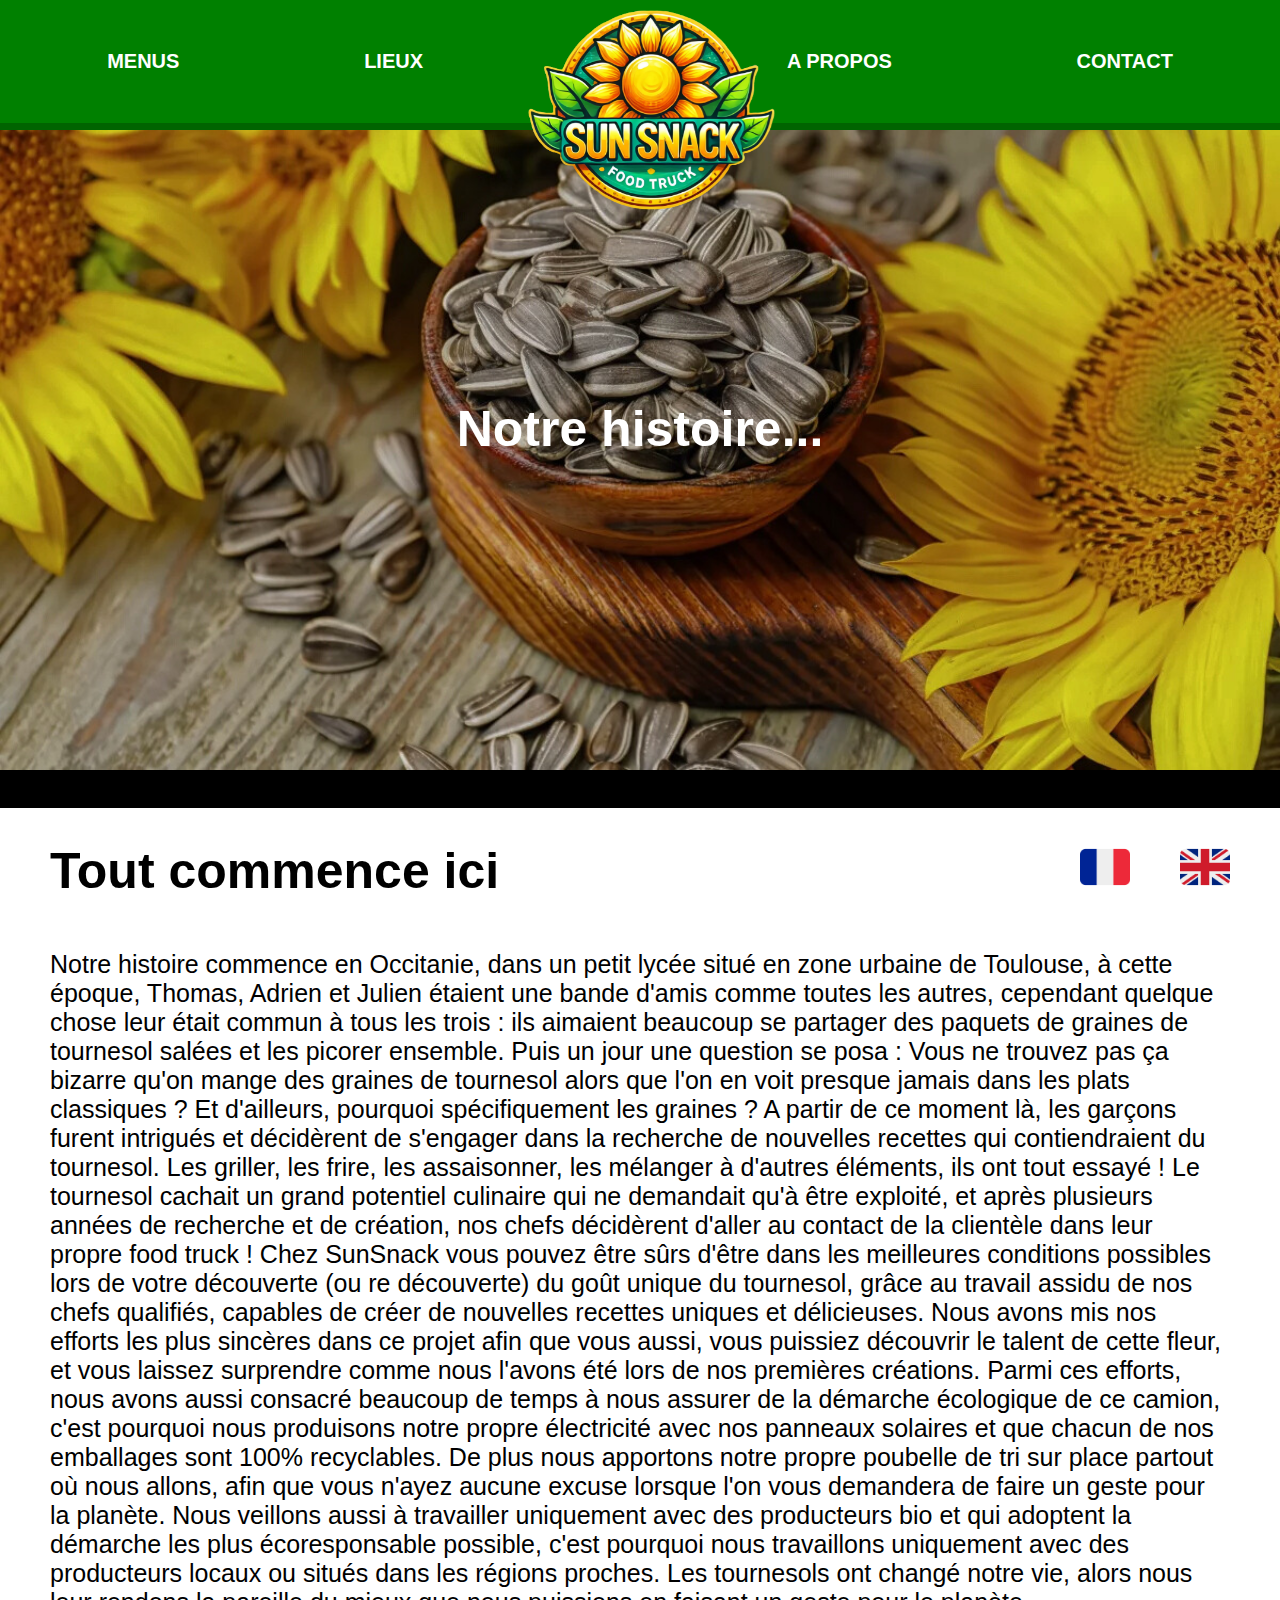
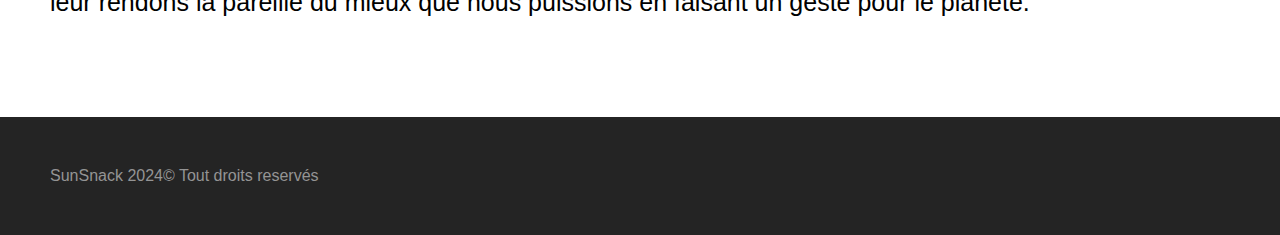
<file: about.html>
<!DOCTYPE html>
<html lang="fr">
<head>
    <meta charset="UTF-8">
    <meta name="viewport" content="width=device-width, initial-scale=1.0">
    <title>Sun Snack</title>
    <link rel="stylesheet" href="about.css">
</head>
<body>

  <header id="header">
    <a class="top" href="menus.html">MENUS</a>
    <a class="top" href="lieux.html">LIEUX</a>
    <a href="index.html"><img id="logo" src="sun_snack.png" alt="logo sun snack"></a>
    <a id="mid" href="index.html"></a>  
    <a class="top" href="about.html">A PROPOS</a>
    <a class="top" href="contact.html">CONTACT</a>
    </header>

            <h1 id="banniere">Notre histoire...</h1>

            <button id="ENG" onclick = "traduireENG()"></button>
            <div id="blank"></div>
            <button id="FR" onclick = "traduireFR()"></button>

            <h2 id="titre">Tout commence ici</h2>
            <p id="txt">Notre histoire commence en Occitanie, dans un petit lycée situé en zone urbaine de Toulouse, à cette époque, Thomas, Adrien et Julien étaient une bande d'amis comme toutes les autres, cependant quelque chose leur était commun à tous les trois : ils aimaient beaucoup se partager des paquets de graines de tournesol salées et les picorer ensemble. Puis un jour une question se posa : Vous ne trouvez pas ça bizarre qu'on mange des graines de tournesol alors que l'on en voit presque jamais dans les plats classiques ? Et d'ailleurs, pourquoi spécifiquement les graines ? A partir de ce moment là, les garçons furent intrigués et décidèrent de s'engager dans la recherche de nouvelles recettes qui contiendraient du tournesol. Les griller, les frire, les assaisonner, les mélanger à d'autres éléments, ils ont tout essayé ! Le tournesol cachait un grand potentiel culinaire qui ne demandait qu'à être exploité, et après plusieurs années de recherche et de création, nos chefs décidèrent d'aller au contact de la clientèle dans leur propre food truck ! Chez SunSnack vous pouvez être sûrs d'être dans les meilleures conditions possibles lors de votre découverte (ou re découverte) du goût unique du tournesol, grâce au travail assidu de nos chefs qualifiés, capables de créer de nouvelles recettes uniques et délicieuses. Nous avons mis nos efforts les plus sincères dans ce projet afin que vous aussi, vous puissiez découvrir le talent de cette fleur, et vous laissez surprendre comme nous l'avons été lors de nos premières créations. Parmi ces efforts, nous avons aussi consacré beaucoup de temps à nous assurer de la démarche écologique de ce camion, c'est pourquoi nous produisons notre propre électricité avec nos panneaux solaires et que chacun de nos emballages sont 100% recyclables. De plus nous apportons notre propre poubelle de tri sur place partout où nous allons, afin que vous n'ayez aucune excuse lorsque l'on vous demandera de faire un geste pour la planète. Nous veillons aussi à travailler uniquement avec des producteurs bio et qui adoptent la démarche les plus écoresponsable possible, c'est pourquoi nous travaillons uniquement avec des producteurs locaux ou situés dans les régions proches. Les tournesols ont changé notre vie, alors nous leur rendons la pareille du mieux que nous puissions en faisant un geste pour le planète.</p>


        

        <script>
           function traduireENG() {
            document.getElementById("banniere").innerHTML = "About us"
            document.getElementById("titre").innerHTML = "It all started with 3 buddies and some seeds."
            document.getElementById("txt").innerHTML = "Thomas, Adrien and Julien were typical inseparable high school friends, during their time together, they always loved to chew on some salty sunflower seeds. But then one day, it clicked : « What if we went further than just seeds ? ». The sunflower is one of the most underrated culinary option that felt like it was just begging to be chosen, because with just a little bit of digging, we discovered a true potential behind this beautiful flower. And so it began, the research and creation of new recipes containing sunflowers. We tried everything you could imagine, frying them, grilling them, seasoning them, incorportaing them into dishes, and many more. After a few years of mastering the art of cooking with an unusual flower, Thomas, Adrien and Julien decided that it was about time to share their discoveries to the world in their very own food truck ! At SunSnack you are guaranteed to discover the unique taste of sunflowers in the best conditions possible thanks to our qualified chefs, that were able to come up with some ingenious (and delicious) recipes ! We sincerely put all of our efforts and researches into this adventure so that you could too, enjoy the taste of something new. In the midst of all of this, we also dedicated some of our research towards the preservation of our planet, which is why you will always uncover our unique flavours in recyclable packagings and wrappings only. We also make sure to bring a recycling bin everywhere we go, so that you have no other choice than respecting our ecosystem. We also keep a keen eye on the products that we are working with, making sure they are always fresh and originate from nearby regions of the South-West of France where we are located. Sunflowers changed our lives and we would do anything to preserve them and our world."
          }
          function traduireFR() {
            document.getElementById("banniere").innerHTML = "Notre histoire..."
            document.getElementById("titre").innerHTML = "Tout commence ici"
            document.getElementById("txt").innerHTML = "Notre histoire commence en Occitanie, dans un petit lycée situé en zone urbaine de Toulouse, à cette époque, Thomas, Adrien et Julien étaient une bande d'amis comme toutes les autres, cependant quelque chose leur était commun à tous les trois : ils aimaient beaucoup se partager des paquets de graines de tournesol salées et les picorer ensemble. Puis un jour une question se posa : Vous ne trouvez pas ça bizarre qu'on mange des graines de tournesol alors que l'on en voit presque jamais dans les plats classiques ? Et d'ailleurs, pourquoi spécifiquement les graines ? A partir de ce moment là, les garçons furent intrigués et décidèrent de s'engager dans la recherche de nouvelles recettes qui contiendraient du tournesol. Les griller, les frire, les assaisonner, les mélanger à d'autres éléments, ils ont tout essayé ! Le tournesol cachait un grand potentiel culinaire qui ne demandait qu'à être exploité, et après plusieurs années de recherche et de création, nos chefs décidèrent d'aller au contact de la clientèle dans leur propre food truck ! Chez SunSnack vous pouvez être sûrs d'être dans les meilleures conditions possibles lors de votre découverte (ou re découverte) du goût unique du tournesol, grâce au travail assidu de nos chefs qualifiés, capables de créer de nouvelles recettes uniques et délicieuses. Nous avons mis nos efforts les plus sincères dans ce projet afin que vous aussi, vous puissiez découvrir le talent de cette fleur, et vous laissez surprendre comme nous l'avons été lors de nos premières créations. Parmi ces efforts, nous avons aussi consacré beaucoup de temps à nous assurer de la démarche écologique de ce camion, c'est pourquoi nous produisons notre propre électricité avec nos panneaux solaires et que chacun de nos emballages sont 100% recyclables. De plus nous apportons notre propre poubelle de tri sur place partout où nous allons, afin que vous n'ayez aucune excuse lorsque l'on vous demandera de faire un geste pour la planète. Nous veillons aussi à travailler uniquement avec des producteurs bio et qui adoptent la démarche les plus écoresponsable possible, c'est pourquoi nous travaillons uniquement avec des producteurs locaux ou situés dans les régions proches. Les tournesols ont changé notre vie, alors nous leur rendons la pareille du mieux que nous puissions en faisant un geste pour le planète."
                    }
        </script>

<footer id="infos">SunSnack 2024©  Tout droits reservés</footer>

</body>
</file>
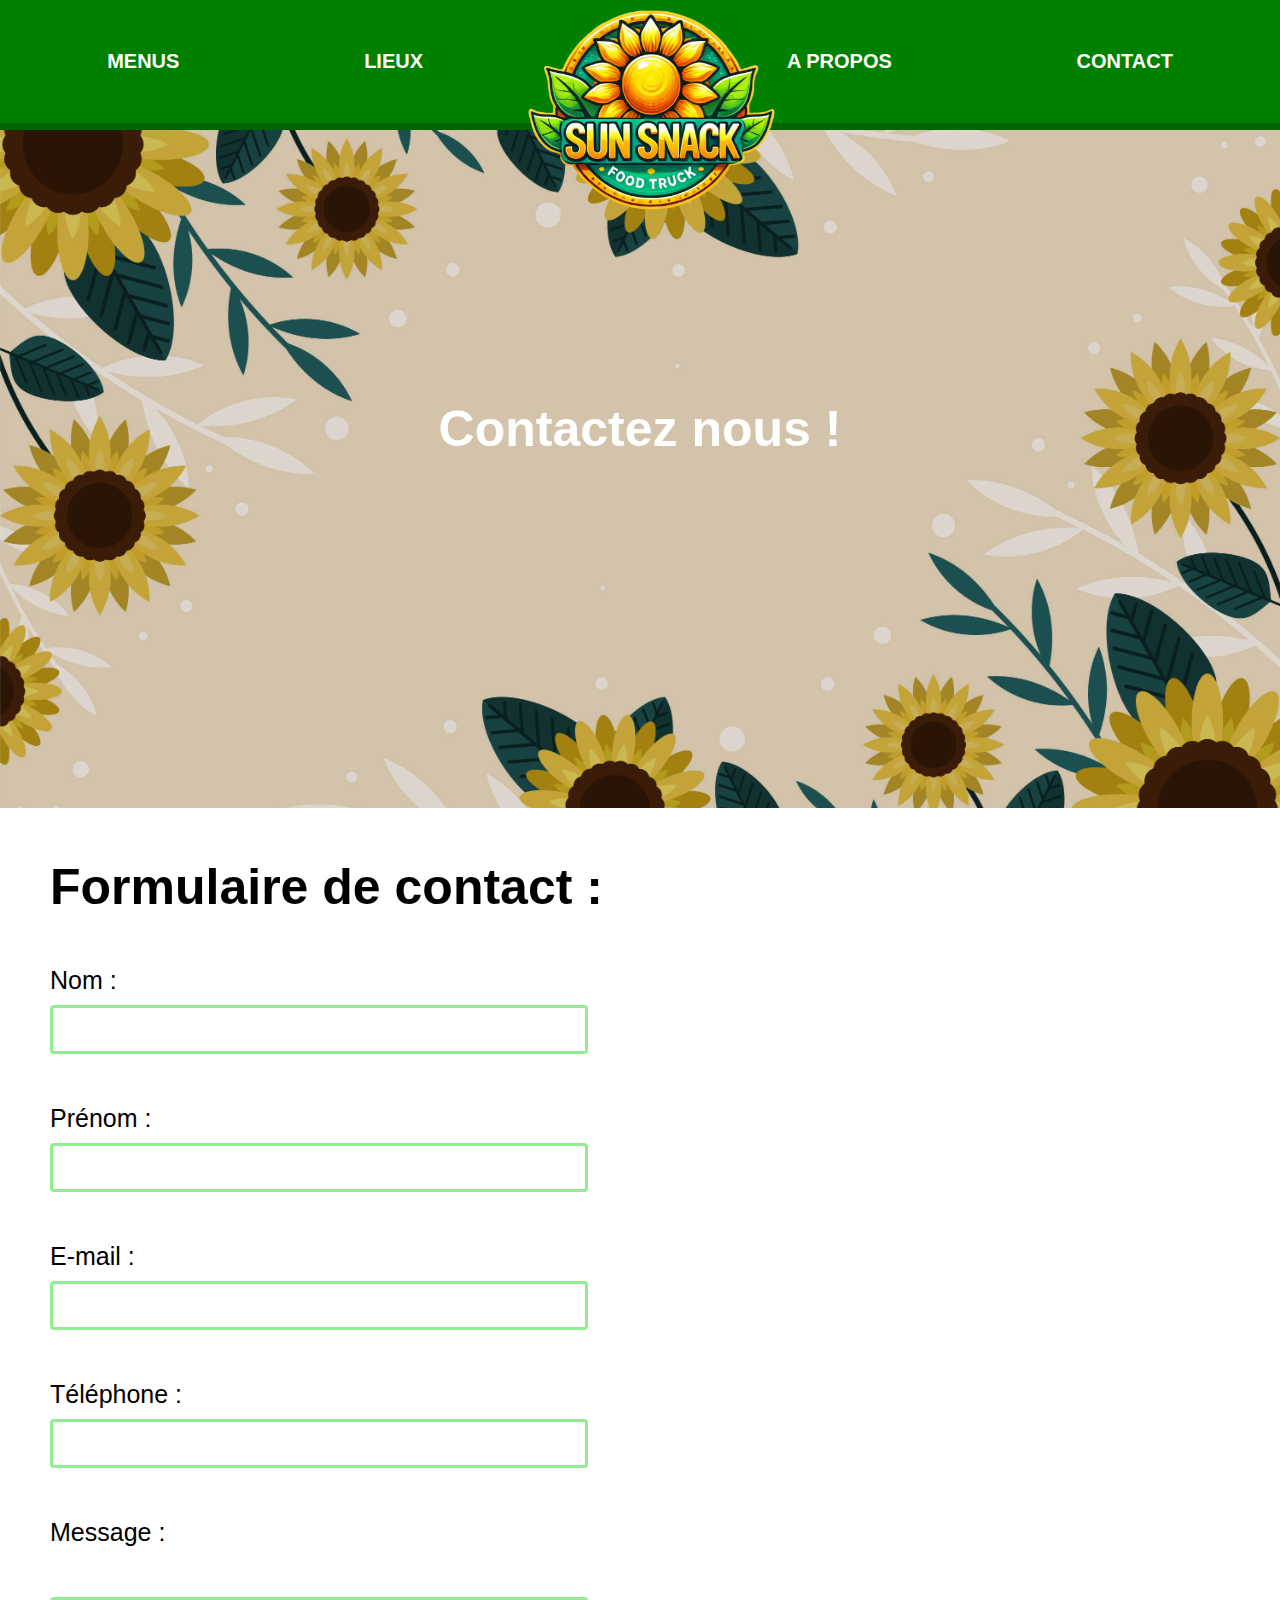
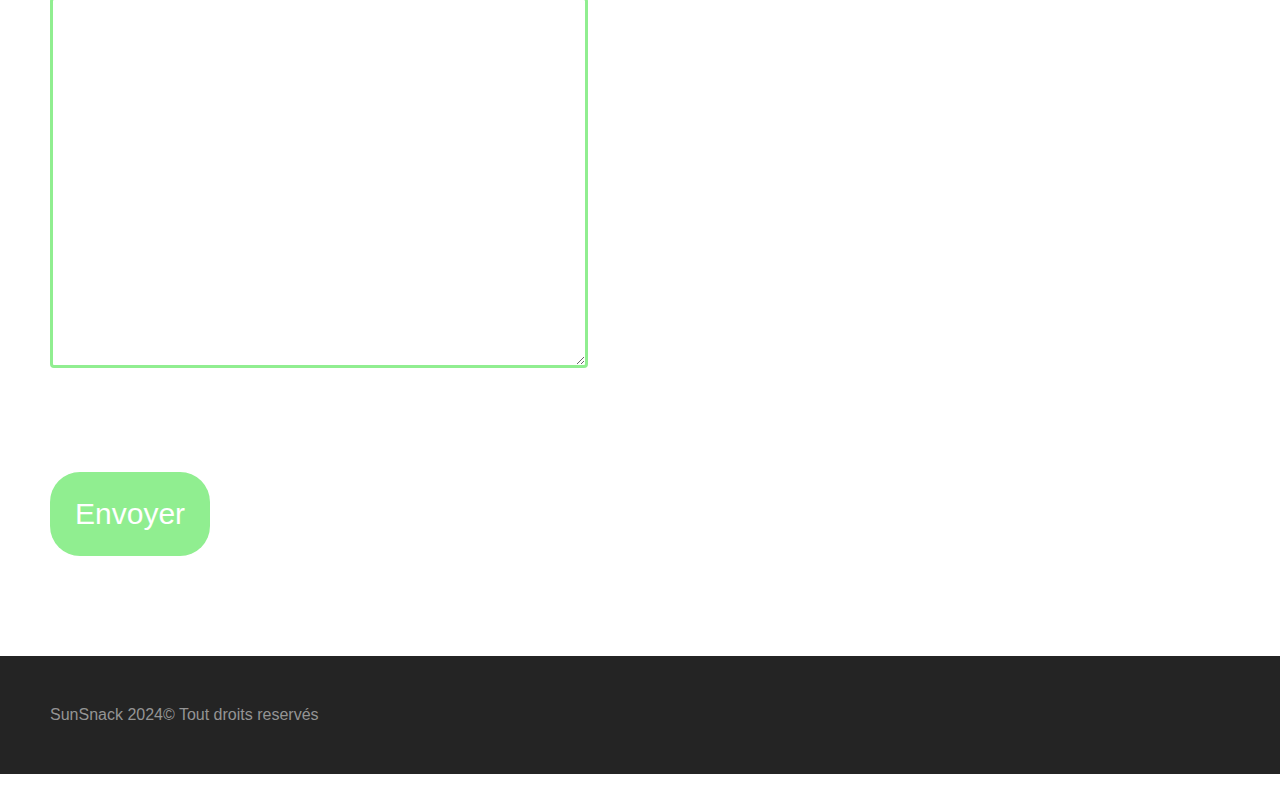
<file: contact.html>
<!DOCTYPE html>
<html lang="fr">
<head>
    <meta charset="UTF-8">
    <meta name="viewport" content="width=device-width, initial-scale=1.0">
    <title>Sun Snack</title>
    <link rel="stylesheet" href="contact.css">
</head>
<body>

    <header id="header">
        <a class="top" href="menus.html">MENUS</a>
        <a class="top" href="lieux.html">LIEUX</a>
        <a href="index.html"><img id="logo" src="sun_snack.png" alt="logo sun snack"></a>
        <a id="mid" href="index.html"></a>  
        <a class="top" href="about.html">A PROPOS</a>
        <a class="top" href="contact.html">CONTACT</a>
        </header>
 
        <div id="banniere">Contactez nous !</div>

        <div class="boite">
            <h1>Formulaire de contact :</h1>
            <form id="formulaire">

                <label for="nom">Nom :</label><br>
                <input type="text" id="nom" required><br>

                <label for="prenom">Prénom :</label><br>
                <input type="text" id="prenom" required><br>

                <label for="email">E-mail :</label><br>
                <input type="email" id="email" required><br>

                <label for="tel">Téléphone :</label><br>
                <input type="tel" id="tel"><br>

                <label for="message">Message :</label><br>
                <textarea id="message" rows="15" required></textarea><br>

                <button id="envoyer" type="submit">Envoyer</button>

                <script>
                    let form = document.getElementById("formulaire");
                        form.addEventListener("submit", verif)

                        function verif() {
                            let nom = document.getElementById("nom").value.trim();
                            let prenom = document.getElementById("prenom").value.trim();
                            let email = document.getElementById("email").value.trim();
                            let message = document.getElementById("message").value.trim();

                            if (nom || prenom || email || message == true) {
                                alert("Votre formulaire a bien été envoyé !");
                                return;
                            }    
                        }
                </script>

            </form>
        </div>

        <footer id="infos">SunSnack 2024©  Tout droits reservés</footer>

</body>
</file>
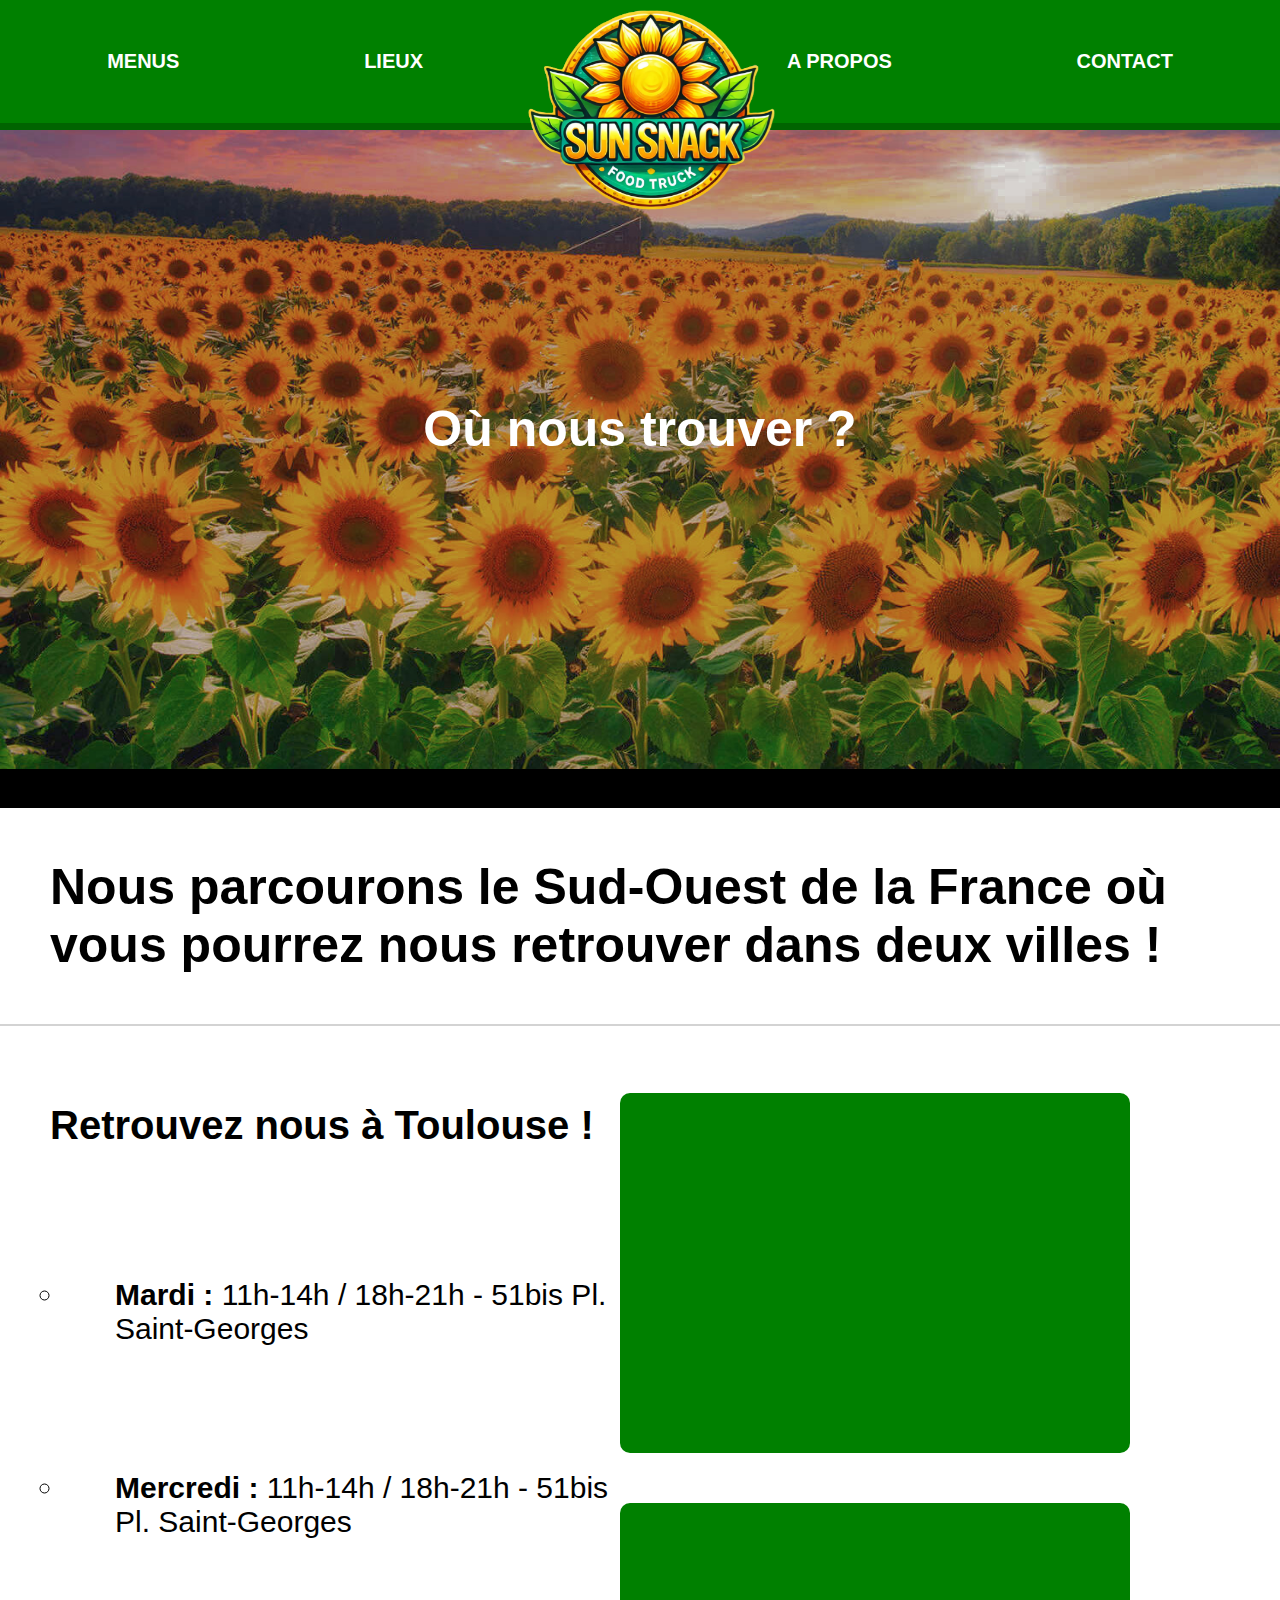
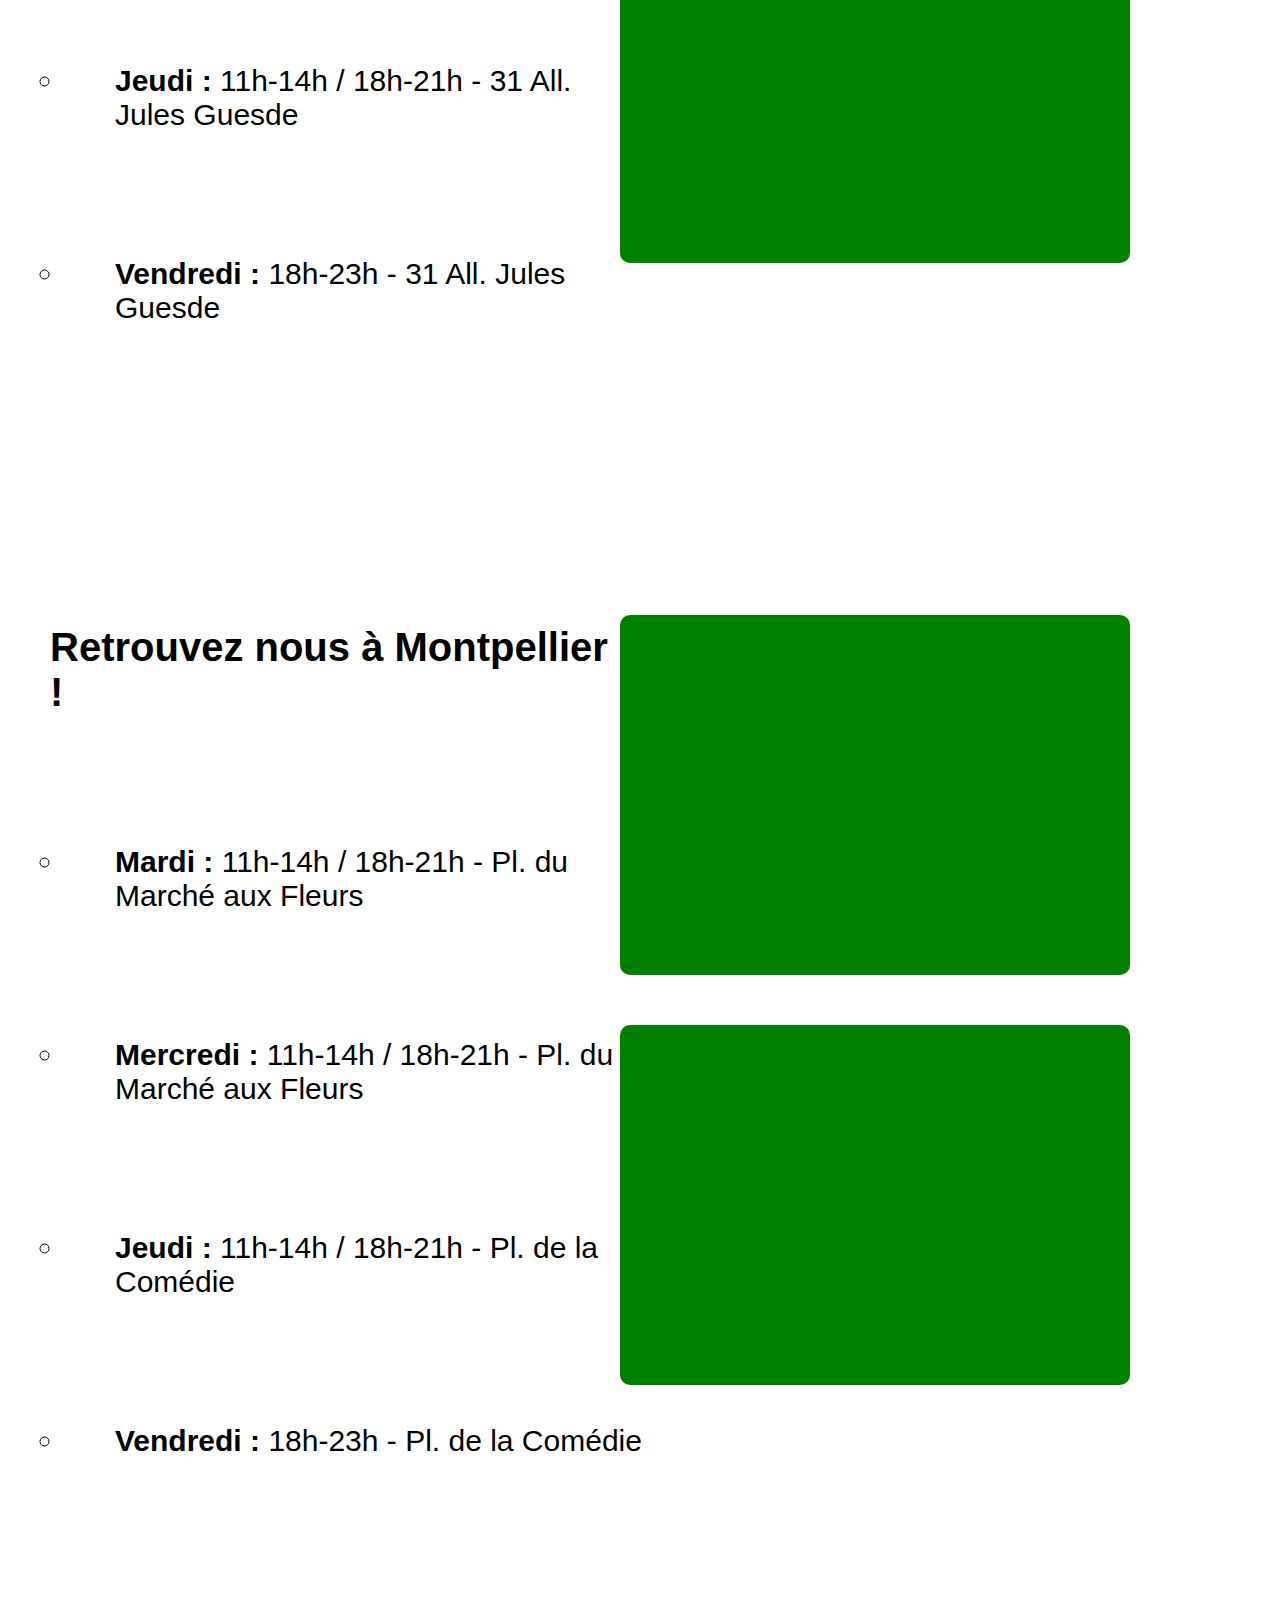
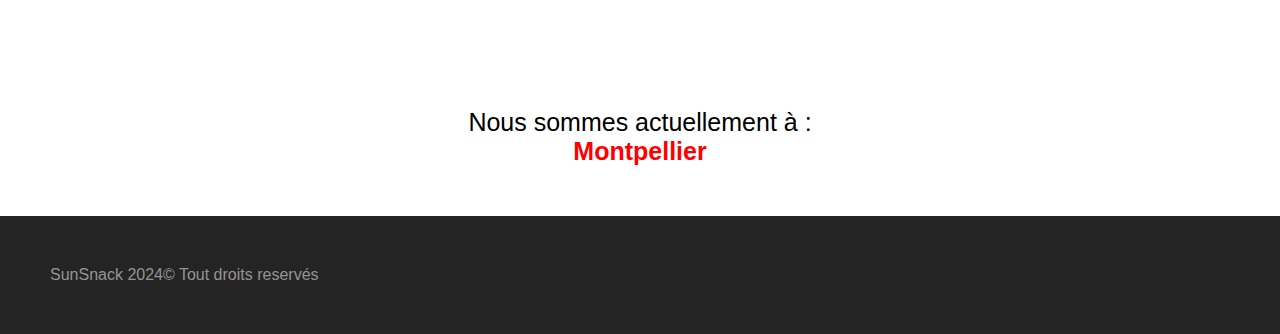
<file: lieux.html>
<!DOCTYPE html>
<html lang="fr">
<head>
    <meta charset="UTF-8">
    <meta name="viewport" content="width=device-width, initial-scale=1.0">
    <title>Sun Snack</title>
    <link rel="stylesheet" href="lieux.css">
</head>
<body>

    <header id="header">
        <a class="top" href="menus.html">MENUS</a>
        <a class="top" href="lieux.html">LIEUX</a>
        <a href="index.html"><img id="logo" src="sun_snack.png" alt="logo sun snack"></a>
        <a id="mid" href="index.html"></a>  
        <a class="top" href="about.html">A PROPOS</a>
        <a class="top" href="contact.html">CONTACT</a>
        </header>
 
        <div id="banniere">Où nous trouver ?</div>

        <div id="desc">Nous parcourons le Sud-Ouest de la France où vous pourrez nous retrouver dans deux villes !</div>


    <div id="toulouse">

        <iframe id="stgeorge" src="https://www.google.com/maps/embed?pb=!1m18!1m12!1m3!1d19182.106473456417!2d1.437218906541396!3d43.5999682391919!2m3!1f0!2f0!3f0!3m2!1i1024!2i768!4f13.1!3m3!1m2!1s0x12aebdea8fcf5d57%3A0x8e3c2da215bc1a51!2sLe%20jardin%20Saint%20Georges!5e0!3m2!1sfr!2sfr!4v1733652225223!5m2!1sfr!2sfr" width="600" height="450" style="border:0;" allowfullscreen="" loading="lazy" referrerpolicy="no-referrer-when-downgrade"></iframe>
        <iframe id="jardin" src="https://www.google.com/maps/embed?pb=!1m18!1m12!1m3!1d19182.106473456417!2d1.437218906541396!3d43.5999682391919!2m3!1f0!2f0!3f0!3m2!1i1024!2i768!4f13.1!3m3!1m2!1s0x12aebc8659db1747%3A0x137123f84e992f71!2sJardin%20des%20Plantes!5e0!3m2!1sfr!2sfr!4v1733652251002!5m2!1sfr!2sfr" width="600" height="450" style="border:0;" allowfullscreen="" loading="lazy" referrerpolicy="no-referrer-when-downgrade"></iframe>
        
        <h1>Retrouvez nous à Toulouse !</h1>

        <ul>
            <li><b>Mardi :</b> 11h-14h / 18h-21h - 51bis Pl. Saint-Georges</li>
            <li><b>Mercredi :</b>  11h-14h / 18h-21h - 51bis Pl. Saint-Georges</li>
            <li><b>Jeudi :</b> 11h-14h / 18h-21h - 31 All. Jules Guesde</li>
            <li><b>Vendredi :</b> 18h-23h - 31 All. Jules Guesde</li>
        </ul>

        
    </div>

    <div id="montpellier">

        <iframe id="fleurs" src="https://www.google.com/maps/embed?pb=!1m18!1m12!1m3!1d2888.7653422118688!2d3.8751958759999177!3d43.61142727110409!2m3!1f0!2f0!3f0!3m2!1i1024!2i768!4f13.1!3m3!1m2!1s0x12b6af083834cc13%3A0x81c588ba06b9e77e!2sPl.%20du%20March%C3%A9%20aux%20Fleurs%2C%2034000%20Montpellier!5e0!3m2!1sfr!2sfr!4v1733652922233!5m2!1sfr!2sfr" width="600" height="450" style="border:0;" allowfullscreen="" loading="lazy" referrerpolicy="no-referrer-when-downgrade"></iframe>
        <iframe id="comedie" src="https://www.google.com/maps/embed?pb=!1m18!1m12!1m3!1d2888.8985198367163!2d3.8797774338042874!3d43.60865451730704!2m3!1f0!2f0!3f0!3m2!1i1024!2i768!4f13.1!3m3!1m2!1s0x12b6afa719c6d7a7%3A0x279e7fab2371177!2sPlace%20de%20la%20Com%C3%A9die!5e0!3m2!1sfr!2sfr!4v1733652874281!5m2!1sfr!2sfr" width="600" height="450" style="border:0;" allowfullscreen="" loading="lazy" referrerpolicy="no-referrer-when-downgrade"></iframe>

        <h1>Retrouvez nous à Montpellier !</h1>

        <ul>
            <li><b>Mardi :</b> 11h-14h / 18h-21h - Pl. du Marché aux Fleurs</li>
            <li><b>Mercredi :</b> 11h-14h / 18h-21h - Pl. du Marché aux Fleurs</li>
            <li><b>Jeudi :</b> 11h-14h / 18h-21h - Pl. de la Comédie</li>
            <li><b>Vendredi :</b> 18h-23h - Pl. de la Comédie</li>
         </ul>

         
    </div>


    <div id="where">Nous sommes actuellement à : </div>
    <div id="emplacement">Montpellier</div>
    
    <footer id="infos">SunSnack 2024©  Tout droits reservés</footer>

</body>
</file>
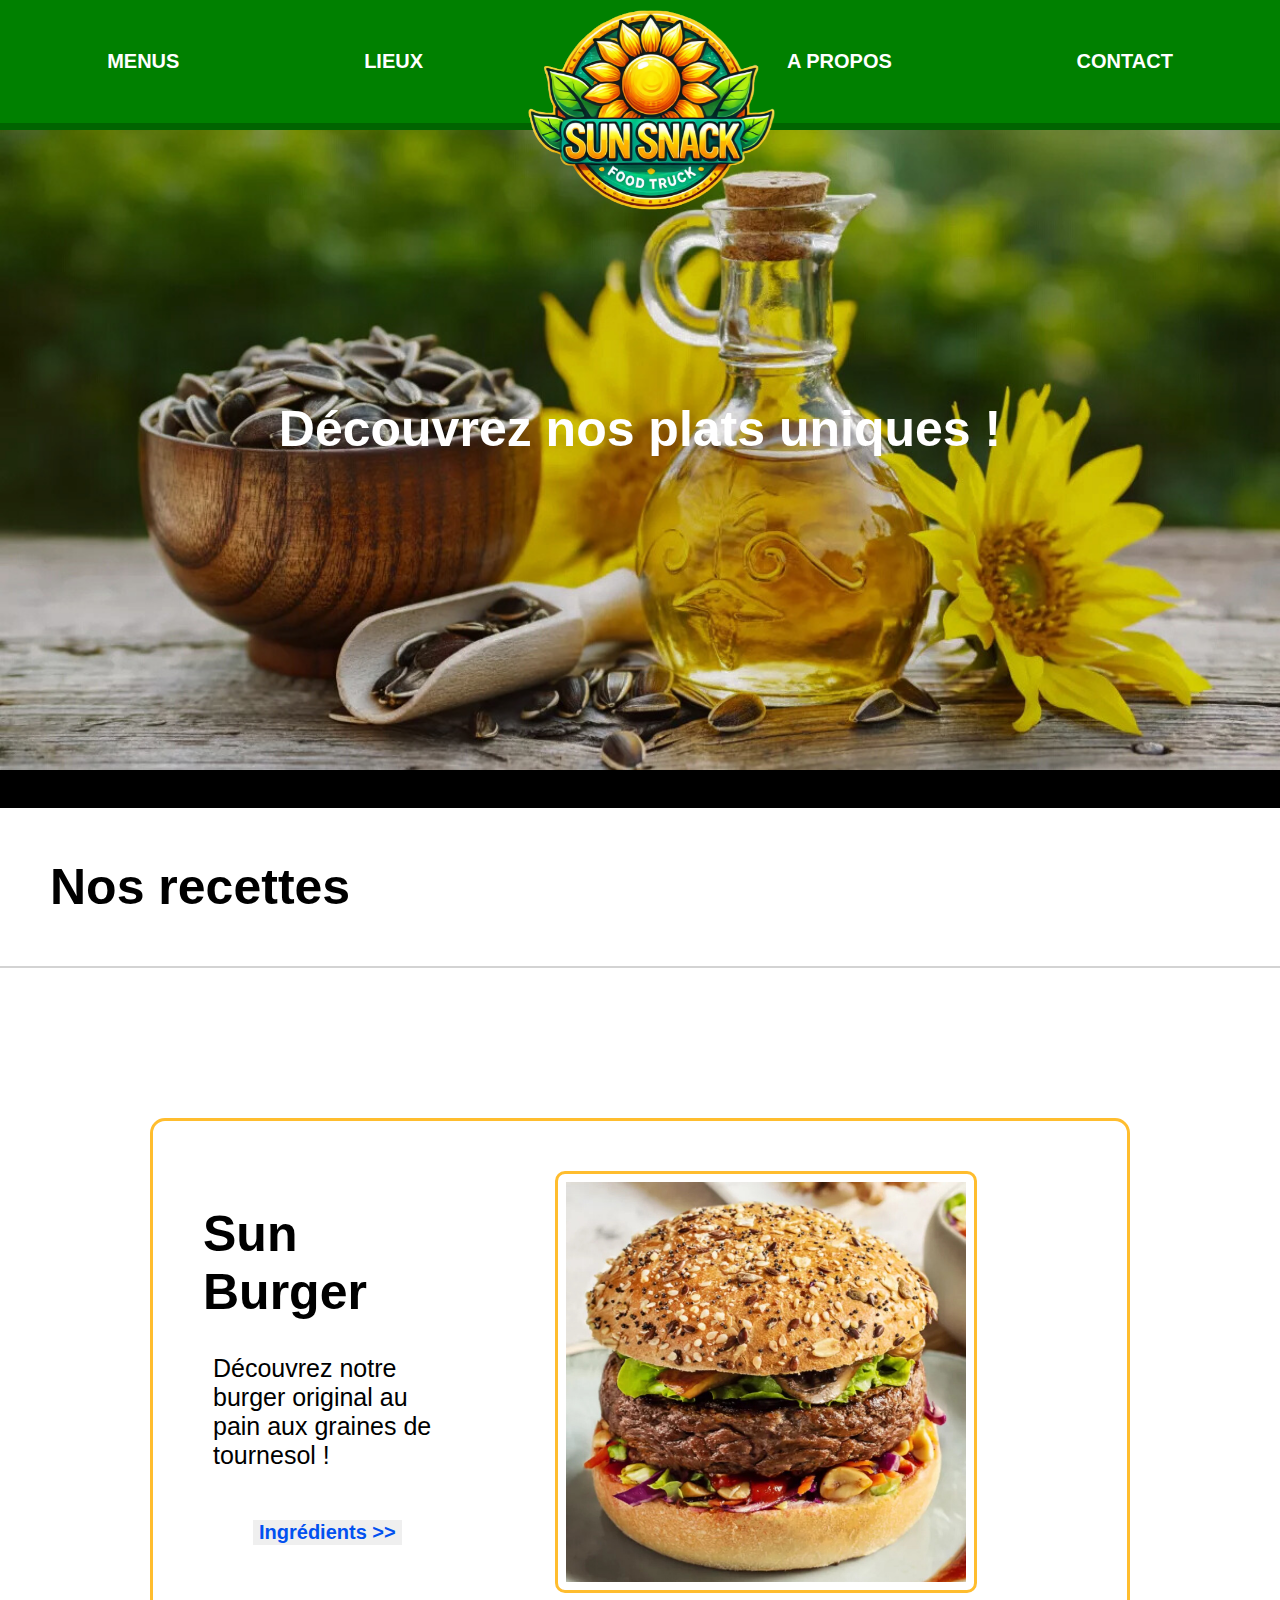
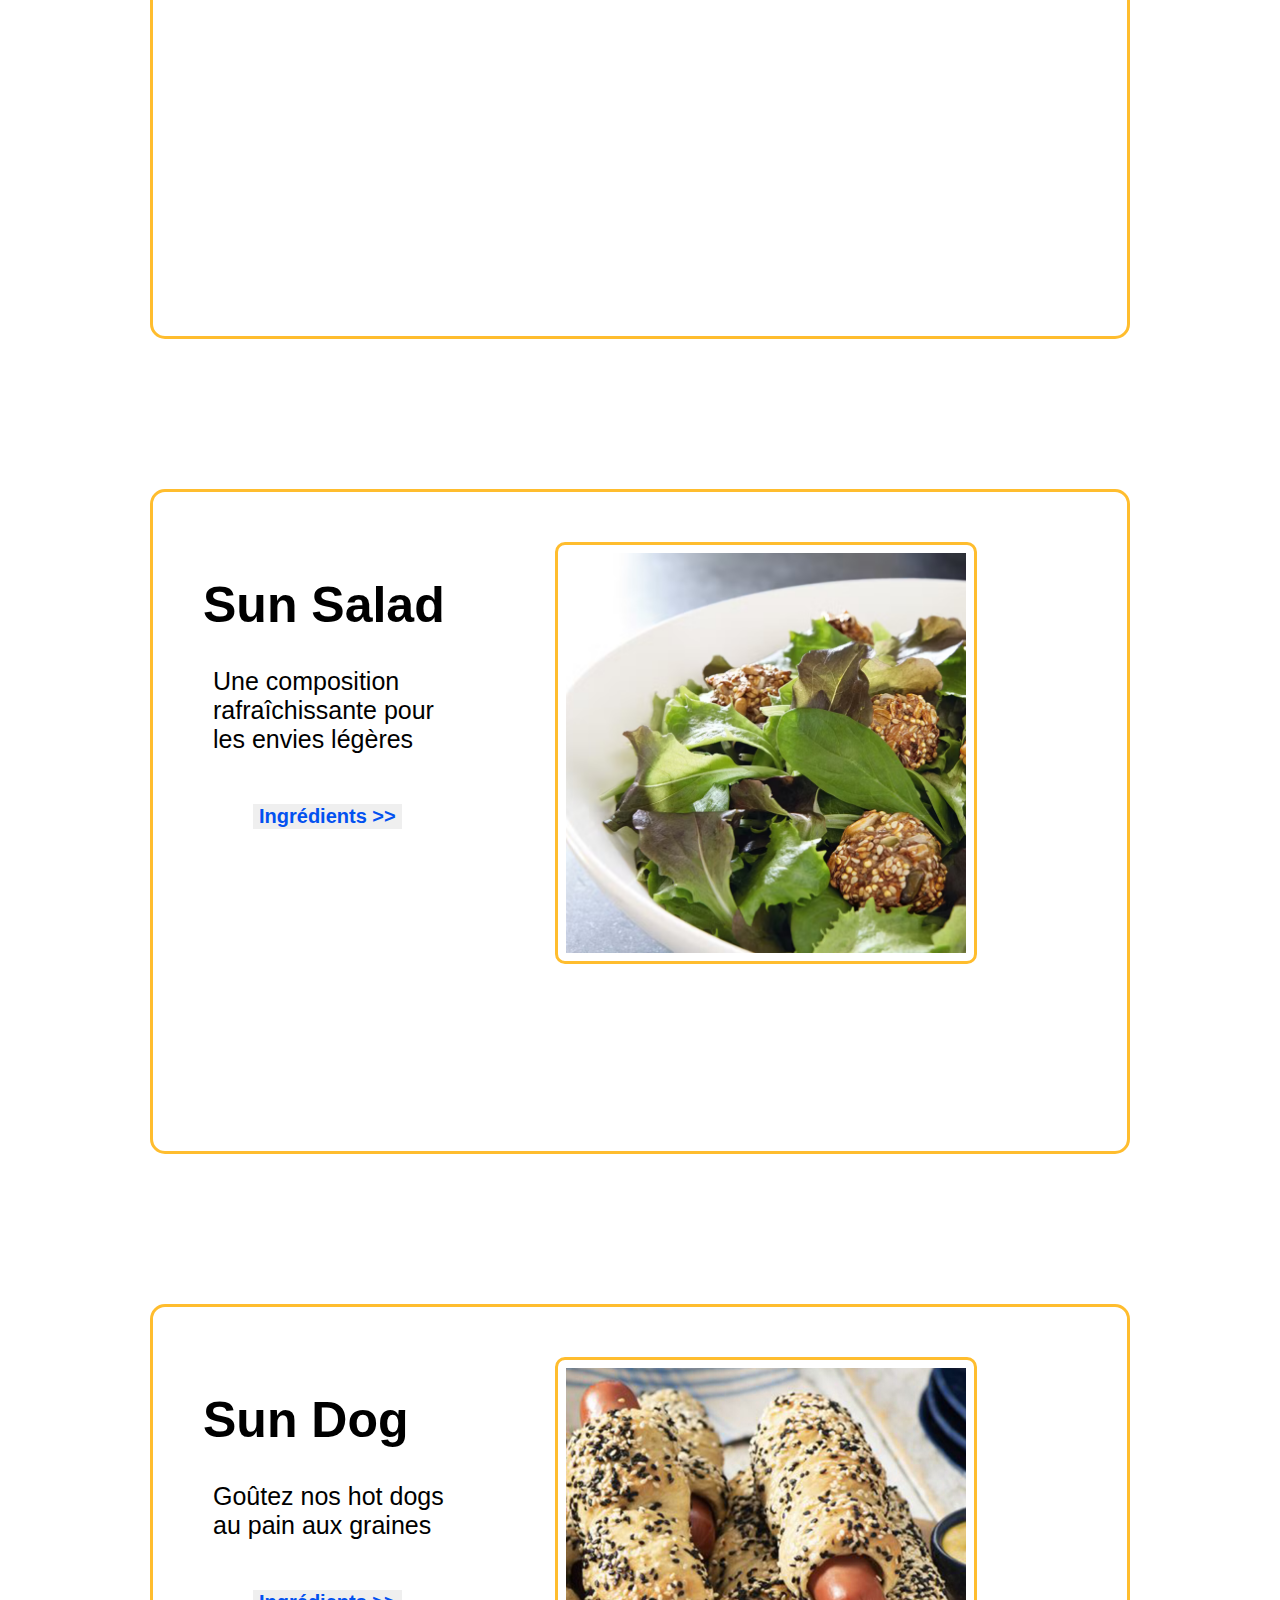
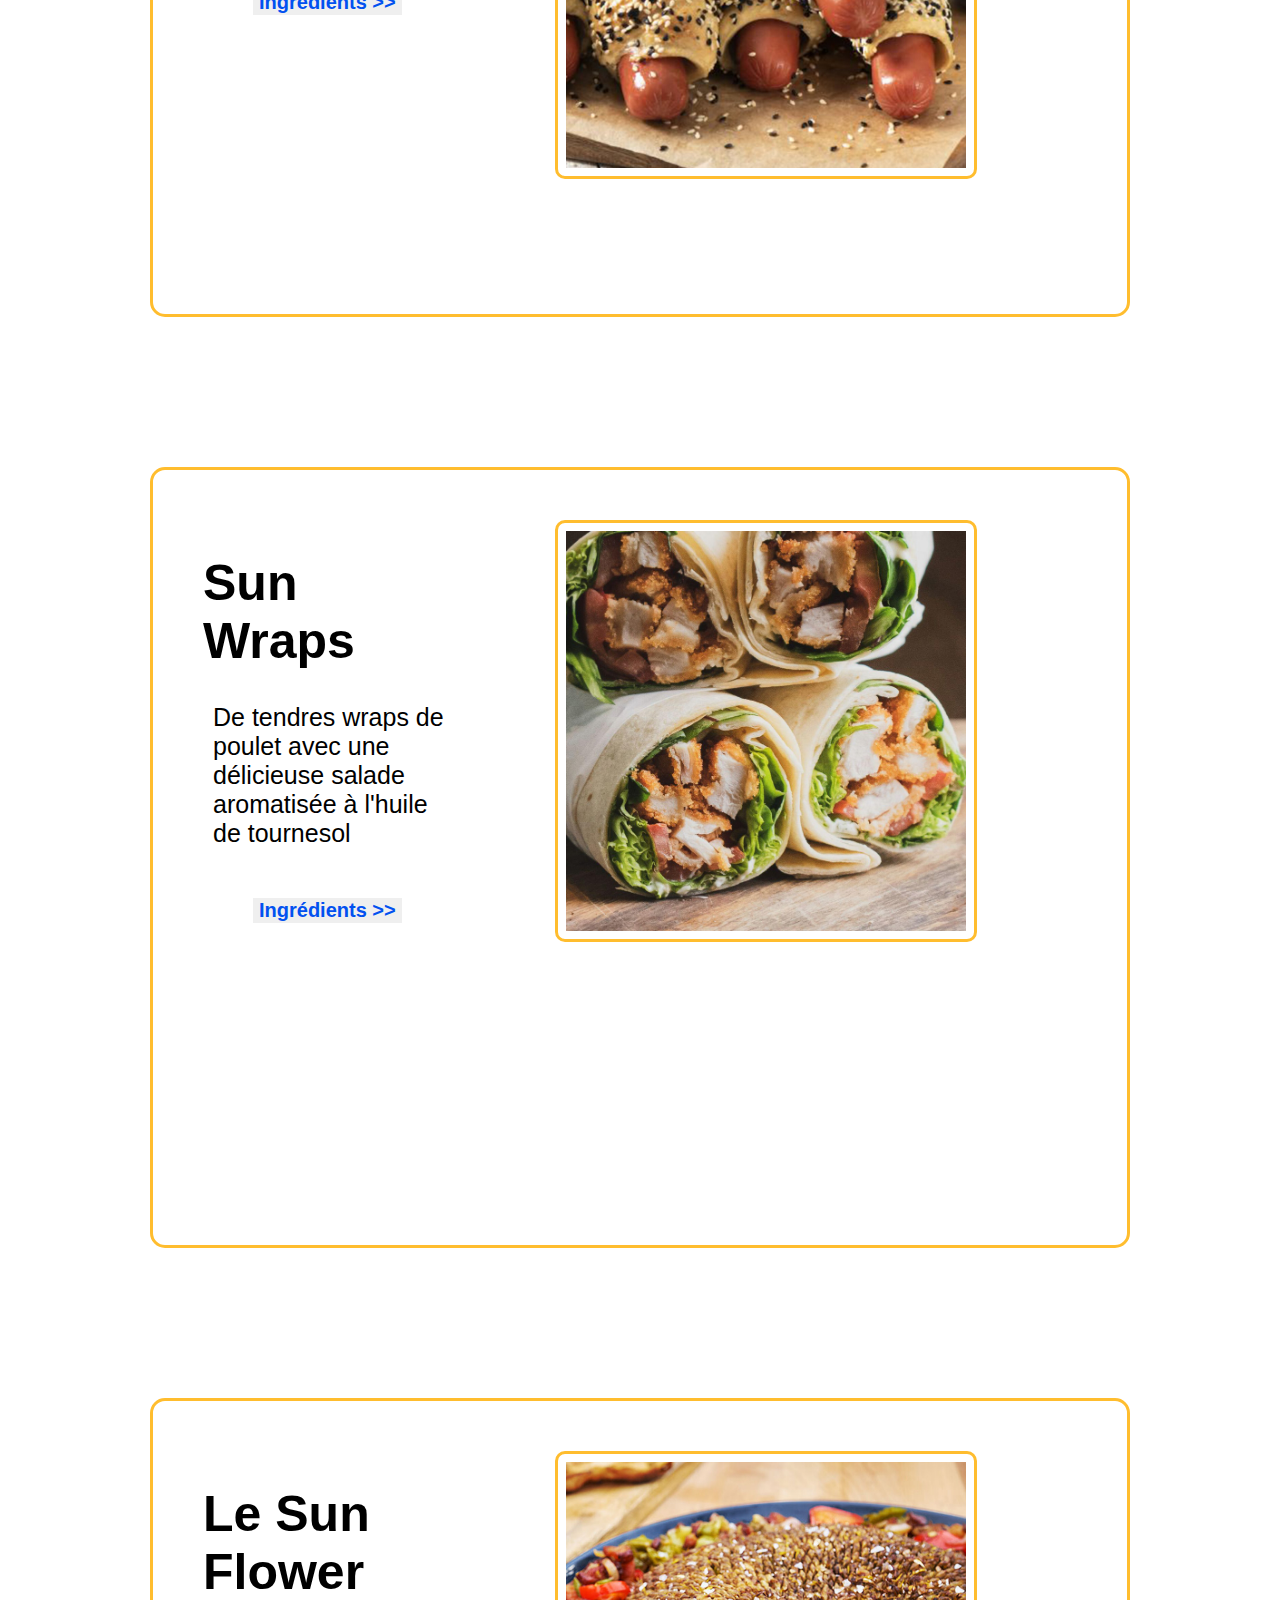
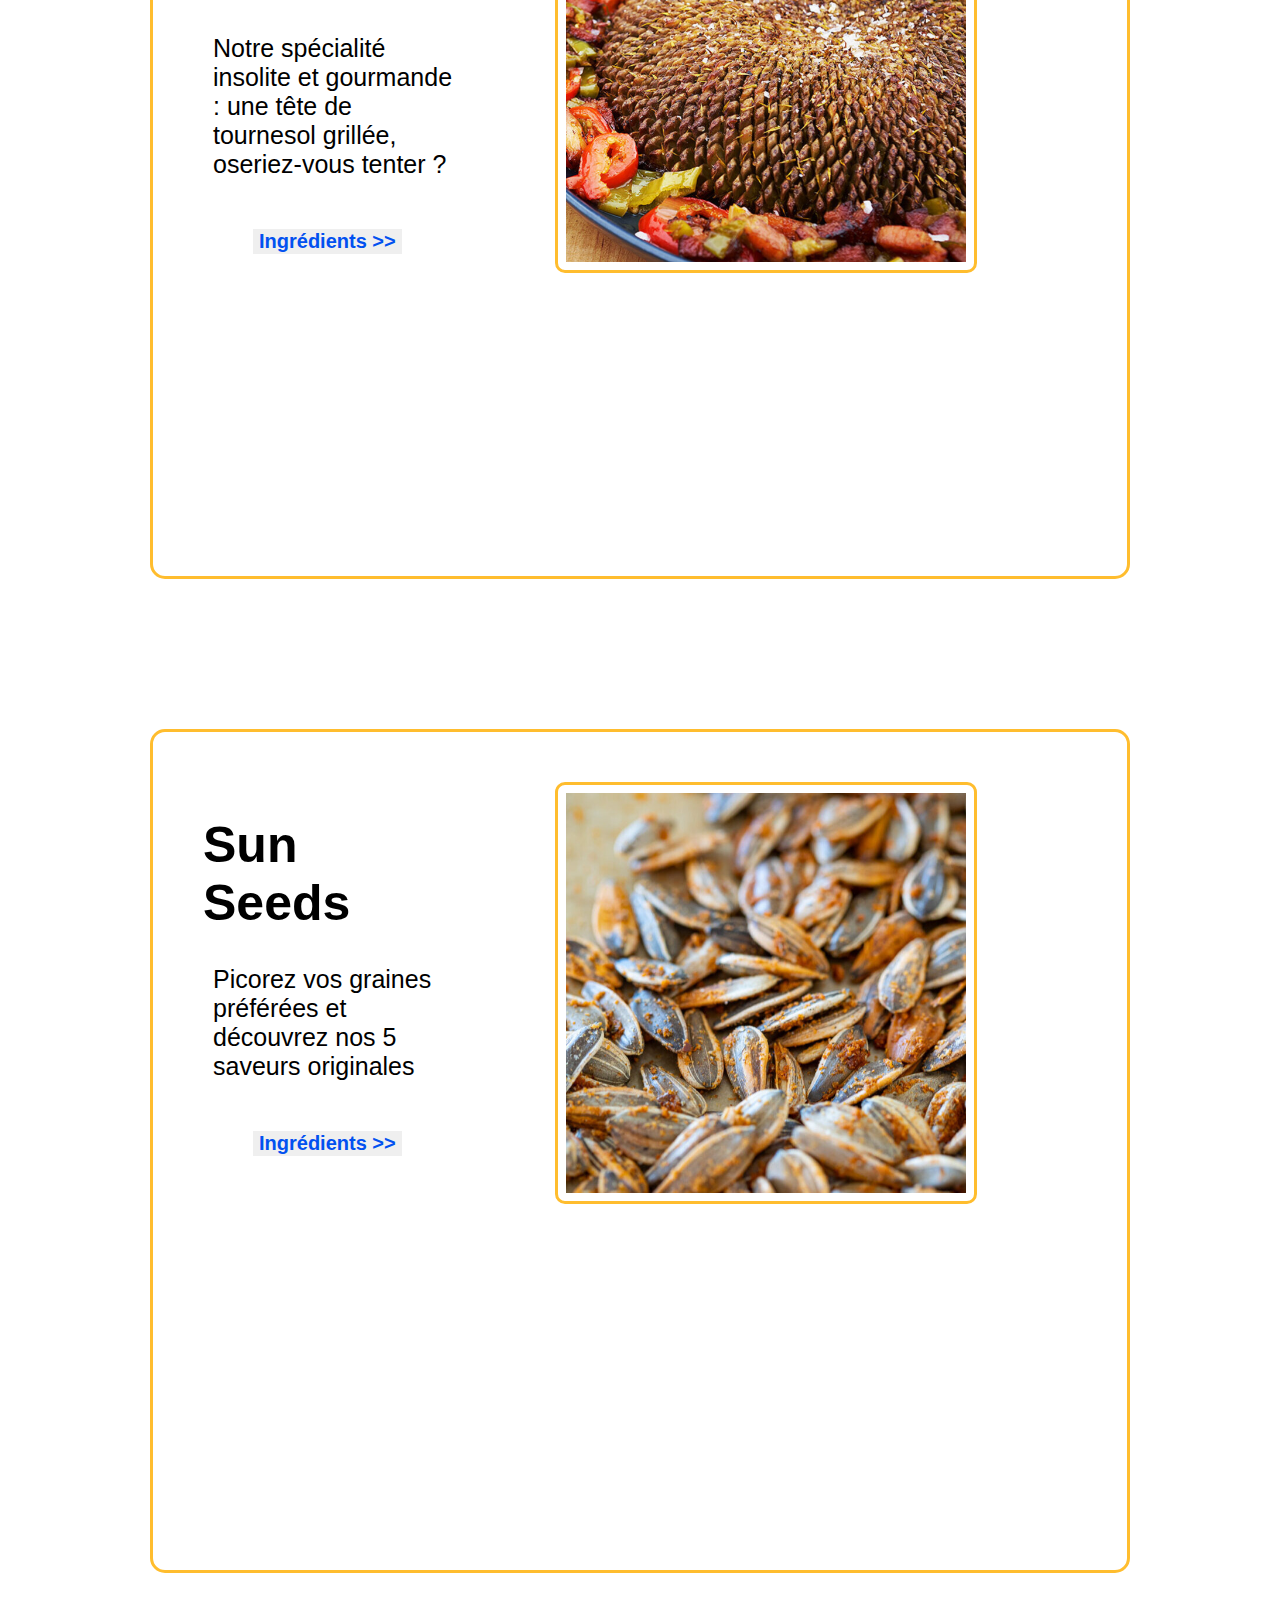
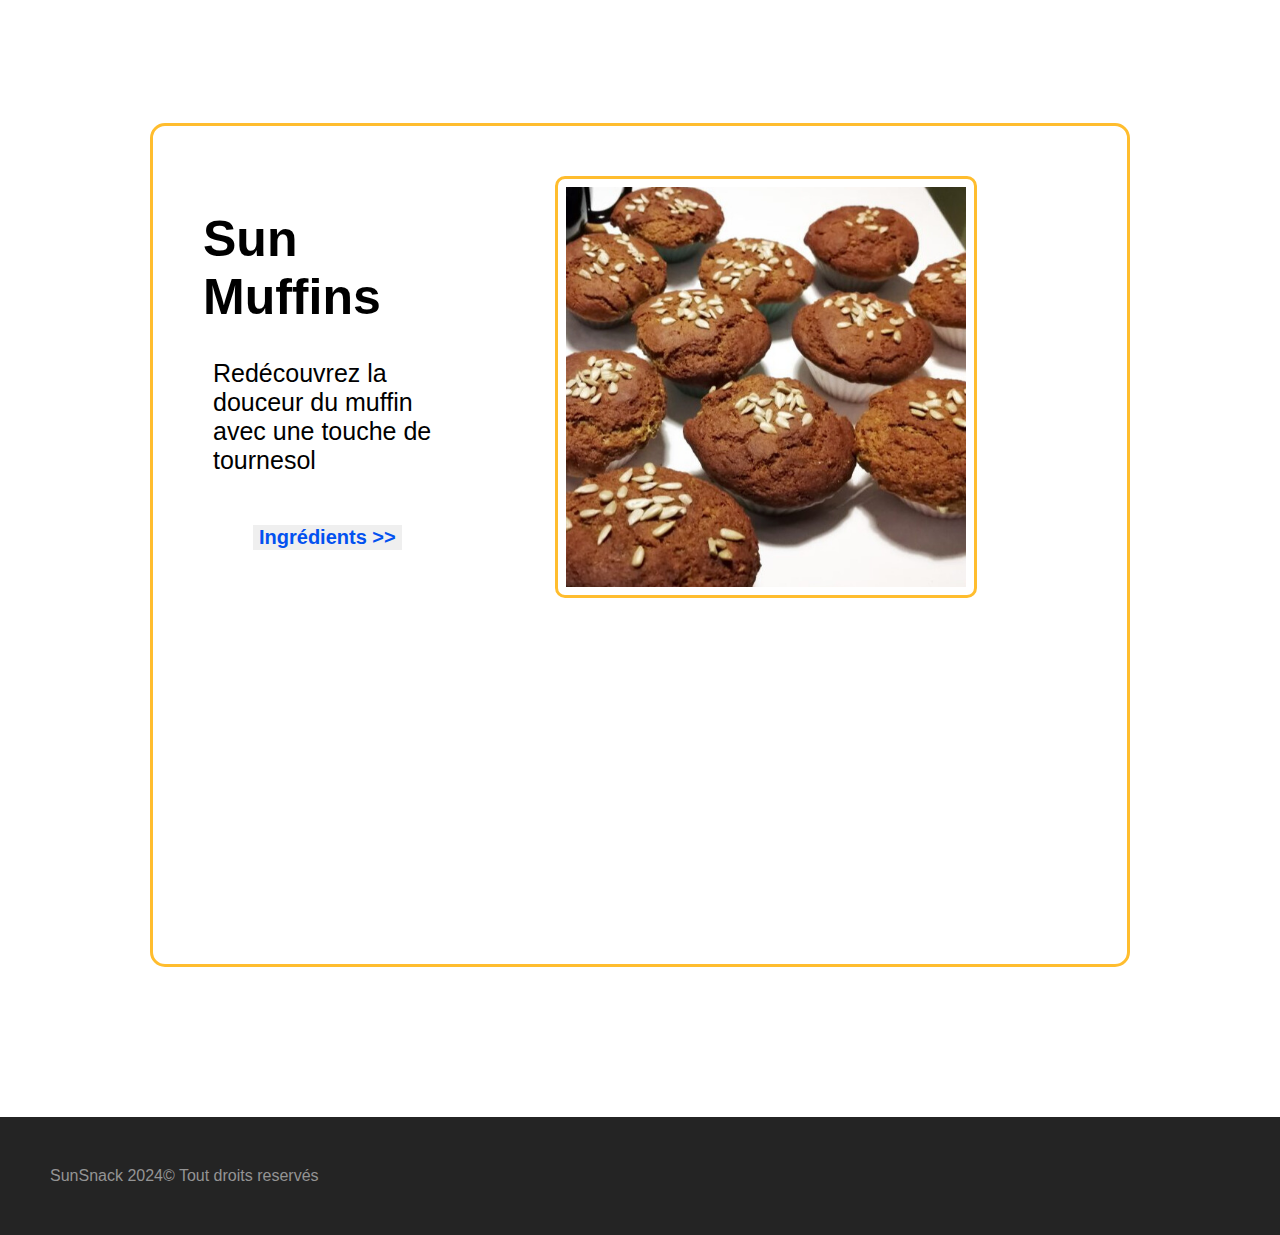
<file: menus.html>
<!DOCTYPE html>
<html lang="fr">
<head>
    <meta charset="UTF-8">
    <meta name="viewport" content="width=device-width, initial-scale=1.0">
    <title>Sun Snack</title>
    <link rel="stylesheet" href="menus.css">
</head>
<body>

    <header id="header">
        <a class="top" href="menus.html">MENUS</a>
        <a class="top" href="lieux.html">LIEUX</a>
        <a href="index.html"><img id="logo" src="sun_snack.png" alt="logo sun snack"></a>
        <a id="mid" href="index.html"></a>  
        <a class="top" href="about.html">A PROPOS</a>
        <a class="top" href="contact.html">CONTACT</a>
        </header>
 
    <div id="banniere">Découvrez nos plats uniques !</div>

    <div id="titre">Nos recettes</div>


        

    <div class="boite">

        <img class="food" src="burger.jpg" alt="burger">

        <h1>Sun Burger</h1>
        <p class="desc">Découvrez notre burger original au pain aux graines de tournesol !</p>
        <button class="ingredients">Ingrédients >></button>
        <div class="contenu">
            <p class="txt"> - Pain toasté aux graines de tournesol <br><br>- Salade <br><br>- Tomates <br><br>- Oignons <br><br>- Steak de boeuf <br><br>- Moutarde
        </div>
    </div>


    <div class="boite">

        <img class="food" src="salad.png" alt="salade">
        
        <h1>Sun Salad</h1>
        <p class="desc">Une composition rafraîchissante pour les envies légères</p>
        <button class="ingredients">Ingrédients >></button>
        <div class="contenu">  
            <p class="txt">- Feuilles de laitue <br><br> - Huile de tournesol <br><br> - Maïs <br><br> - Graines de tournesol <br><br> - Tomates
        </div>
    </div>


    <div class="boite">

        <img class="food" src="hotdog.jpg" alt="hot dog">

        <h1>Sun Dog</h1>
        <p class="desc">Goûtez nos hot dogs au pain aux graines</p>
        <button class="ingredients">Ingrédients >></button>
        <div class="contenu">
            <p class="txt"> - Saucisse <br><br> - Pain aux graines de tournesol <br><br> - Moutarde <br><br> - Ketchup
        </div>
    </div>


    <div class="boite">

        <img class="food" src="wraps.jpg" alt="wrap">

        <h1>Sun Wraps</h1>
        <p class="desc">De tendres wraps de poulet avec une délicieuse salade aromatisée à l'huile de tournesol</p>
        <button class="ingredients">Ingrédients >></button>
        <div class="contenu">  
            <p class="txt"> - Wraps <br><br> - Salade <br><br> - Tomates <br><br> - Poulet <br><br> - Huile de tournesol
        </div>
    </div>


    <div class="boite">

        <img class="food" src="grill.jpg" alt="fleur de tournesol grillée">

        <h1>Le Sun Flower</h1>
        <p class="desc">Notre spécialité insolite et gourmande : une tête de tournesol grillée, oseriez-vous tenter ? </p>
        <button class="ingredients">Ingrédients >></button>
        <div class="contenu">
            <p class="txt"> - Tête de tournesol <br><br> - Beurre <br><br> - Sel <br><br> - Sauce épicée <br><br> - Accompagnement : frites
        </div>
    </div>


    <div class="boite">

        <img class="food" src="seeds.jpg" alt="graines de tournesol">

        <h1>Sun Seeds</h1>
        <p class="desc">Picorez vos graines préférées et découvrez nos 5 saveurs originales</p>
        <button class="ingredients">Ingrédients >></button>
        <div class="contenu">
            <p class="txt"> - Graines de tournesol <br><br> Arômes : <br><br> - Salées <br><br> - Pistache <br><br> - Grillées <br><br> - Paprika <br><br> - Piment moulu 
        </div>
    </div>


    <div class="boite">

        <img class="food" src="muffins.jpg" alt="muffins">

        <h1>Sun Muffins</h1>
        <p class="desc">Redécouvrez la douceur du muffin avec une touche de tournesol</p>
        <button class="ingredients">Ingrédients >></button>
        <div class="contenu">
            <p class="txt">- Farine <br><br> - Sucre <br><br> - Lait <br><br> - Beurre <br><br> - Oeuf <br><br> - Chocolat <br><br> - Graines de tournesol </p>
        </div>
    </div>


    <script>
        let boutons = document.querySelectorAll(".ingredients");

        boutons.forEach(bouton => {
            bouton.addEventListener("click", () => {

                let contenu = bouton.nextElementSibling;

                if (contenu.style.visibility === "visible") {
                    contenu.style.visibility = "hidden";
                    bouton.textContent = "Ingrédients >>";
                } else {
                    contenu.style.visibility = "visible";
                    bouton.textContent = "Ingrédients >>";
                }
            });
        });
    </script>
    

<footer id="infos">SunSnack 2024©  Tout droits reservés</footer>

</body>
</file>
<file: about.css>
html, body {
    margin: 0;
    padding: 0; 
    font-family: Arial, Helvetica, sans-serif;
}

header {
    text-align: center;
    background-color: green;
    z-index: 0;
    position: fixed;
    width: 100%;
    padding: 50px 0px 50px 0px;
    top: 0%;
    z-index: 10;
    font-size: 20px;
    border: solid, 7px, darkgreen;
    border-top: none;
    border-left: none;
    border-right: none;
}

.top {
    color: white;
    text-decoration: none;
    z-index: 10;
    font-weight: bold;
    padding: 50px 0px 50px 0px;
    padding-left: 7%;
    padding-right: 7%;
    transition: 300ms;
    z-index: 11;

}

.top:hover {
    font-size: 22px;
    background-color: darkgreen;
}

#mid{
    color: white;
    text-decoration: none;
    z-index: 10;
    font-weight: bold;
    padding: 50px 0px 50px 0px;
    padding-left: 7%;
    padding-right: 7%;
    transition: 300ms;
    z-index: 11;
}

#logo {
    position: absolute;
    top: 0%;
    height: 200px;
    display: inline;
    margin: 10px;
    transition: 300ms;
}

#logo:hover{
    filter: brightness(75%);
    scale: 110%;
}

#banniere {
    text-align: center;
    font-weight: bold;
    background-color: black;
    color: white;
    font-size: 50px;
    z-index: 2;
    margin-top: 50px;
    display: block;
    padding-top: 350px ;
    padding-bottom: 350px;
    background-image: url("b_about.jpg");
    background-size: 100%;
    background-repeat: no-repeat;
}


#titre {
    padding: 50px 0px 50px 50px;
    margin-right: 50px;
    font-size: 50px;
    width: 450px;
    display: inline;
    margin-bottom: 50px;
}



#txt {
    padding: 50px 50px 50px 50px;
    margin: 0px;
    font-size: 25px;
}


#ENG{
    background-image: url("flag_eng.png");
    background-color: white;
    background-size: 100%;
    padding: 25px;
    border: none;
    background-repeat: no-repeat;
    background-position: center;
    margin-right: 50px;
    float: right;
    transition: 200ms;

}

button:hover{
    
    filter: brightness(85%);

}

button:active {
    filter: brightness(50%);

}

#blank{
    background-color: white;
    background-size: 100%;
    padding: 25px;
    border: none;
    background-repeat: no-repeat;
    background-position: center;
    float: right;
}

#FR {
    background-image: url("flag_fr.png");
    background-color: white;
    background-size: 100%;
    padding: 25px;
    border: none;
    background-repeat: no-repeat;
    background-position: center;
    float: right;
    margin-bottom: 50px;
    transition: 200ms;

}


#infos {
    margin-top: 50px;
    color: rgb(148, 148, 148);
    background-color: rgb(36, 36, 36);
    padding: 50px;
}
</file>
<file: contact.css>
html, body {
    margin: 0;
    padding: 0; 
    font-family: Arial, Helvetica, sans-serif;
}

header {
    text-align: center;
    background-color: green;
    z-index: 0;
    position: fixed;
    width: 100%;
    padding: 50px 0px 50px 0px;
    top: 0%;
    z-index: 10;
    font-size: 20px;
    border: solid, 7px, darkgreen;
    border-top: none;
    border-left: none;
    border-right: none;
}

.top {
    color: white;
    text-decoration: none;
    z-index: 10;
    font-weight: bold;
    padding: 50px 0px 50px 0px;
    padding-left: 7%;
    padding-right: 7%;
    transition: 300ms;
    z-index: 11;

}

.top:hover {
    font-size: 22px;
    background-color: darkgreen;
}

#mid{
    color: white;
    text-decoration: none;
    z-index: 10;
    font-weight: bold;
    padding: 50px 0px 50px 0px;
    padding-left: 7%;
    padding-right: 7%;
    transition: 300ms;
    z-index: 11;
}

#logo {
    position: absolute;
    top: 0%;
    height: 200px;
    display: inline;
    margin: 10px;
    transition: 300ms;
}

#logo:hover{
    filter: brightness(75%);
    scale: 110%;
}

#banniere {
    text-align: center;
    font-weight: bold;
    background-color: black;
    color: white;
    font-size: 50px;
    z-index: 2;
    margin-top: 50px;
    display: block;
    padding-top: 350px ;
    padding-bottom: 350px;
    background-image: url("b_contact.jpg");
    background-size: 100%;
    background-repeat: no-repeat;
}

#infos {
    margin-top: 50px;
    color: rgb(148, 148, 148);
    background-color: rgb(36, 36, 36);
    padding: 50px;
}

h1{
    font-size: 50px;
    margin: 50px;
}

label{
    margin: 50px 0px 0px 50px;
    display: inline;
    font-size: 25px;
}

input{
    margin: 10px 50px 50px 50px;
    padding: 10px;
    display: inline;
    border-radius: 4px;
    border: solid, 3px, lightgreen;
    font-size: 20px;
    width: 40%;
    
}

textarea{
    margin: 50px 0px 50px 50px;
    width: 40%;
    padding: 10px;
    display: inline;
    border-radius: 4px;
    border: solid, 3px, lightgreen;
    font-size: 20px;
}

button {
    margin: 50px;
    padding: 25px;
    background-color: lightgreen;
    color: white;
    font-size: 30px;
    border-radius: 30px;
    border: none;
    transition: 200ms;
}

button:hover{
    background-color: green;
    font-size: 31px;
}
</file>
<file: lieux.css>
html, body {
    margin: 0;
    padding: 0; 
    font-family: Arial, Helvetica, sans-serif;
}

header {
    text-align: center;
    background-color: green;
    z-index: 0;
    position: fixed;
    width: 100%;
    padding: 50px 0px 50px 0px;
    top: 0%;
    z-index: 10;
    font-size: 20px;
    border: solid, 7px, darkgreen;
    border-top: none;
    border-left: none;
    border-right: none;
}

.top {
    color: white;
    text-decoration: none;
    z-index: 10;
    font-weight: bold;
    padding: 50px 0px 50px 0px;
    padding-left: 7%;
    padding-right: 7%;
    transition: 300ms;
    z-index: 11;
}

.top:hover {
    font-size: 22px;
    background-color: darkgreen;
}

#mid{
    color: white;
    text-decoration: none;
    z-index: 10;
    font-weight: bold;
    padding: 50px 0px 50px 0px;
    padding-left: 7%;
    padding-right: 7%;
    transition: 300ms;
    z-index: 11;
}

#logo {
    position: absolute;
    top: 0%;
    height: 200px;
    display: inline;
    margin: 10px;
    transition: 300ms;
}

#logo:hover{
    filter: brightness(75%);
    scale: 110%;
}

#banniere {
    text-align: center;
    font-weight: bold;
    background-color: black;
    color: white;
    font-size: 50px;
    z-index: 2;
    margin-top: 50px;
    display: block;
    padding-top: 350px ;
    padding-bottom: 350px;
    background-image: url("b_lieux.jpg");
    background-size: 100%;
    background-repeat: no-repeat;
}

#desc{
    padding: 50px;
    font-size: 50px;
    font-weight: bold;
    border-bottom: solid;
    border-width: 2px;
    border-color:  lightgray;
}


h1{
    padding: 50px;
    border: none;
    font-size: 40px;
}


li{
    margin: 25px;
    padding: 50px;
}


ul {
    font-size: 30px;
    list-style: circle;
    padding-bottom: 25px;
    margin-bottom: 150px;
}

iframe{
    float: right;
    clear: both;
    height: 350px;
    width: 500px;
    margin-right: 150px;
    margin-top: 40px;
    margin-bottom: 10px;
    border-radius: 10px;
    background-color: green;
    padding: 5px;

}


#where {
    display: grid;
    place-items: center;
    font-size: 25px;
}


#emplacement{
    display: grid;
    place-items: center;
    font-size: 25px;
    color: red;
    font-weight: bold;
}


#infos {
    margin-top: 50px;
    color: rgb(148, 148, 148);
    background-color: rgb(36, 36, 36);
    padding: 50px;
}
</file>
<file: menus.css>
html, body {
    margin: 0;
    padding: 0; 
    font-family: Arial, Helvetica, sans-serif;
}

header {
    text-align: center;
    background-color: green;
    z-index: 0;
    position: fixed;
    width: 100%;
    padding: 50px 0px 50px 0px;
    top: 0%;
    z-index: 10;
    font-size: 20px;
    border: solid, 7px, darkgreen;
    border-top: none;
    border-left: none;
    border-right: none;
}

.top {
    color: white;
    text-decoration: none;
    z-index: 10;
    font-weight: bold;
    padding: 50px 0px 50px 0px;
    padding-left: 7%;
    padding-right: 7%;
    transition: 300ms;
    z-index: 11;

}

.top:hover {
    font-size: 22px;
    background-color: darkgreen;
}

#mid{
    color: white;
    text-decoration: none;
    z-index: 10;
    font-weight: bold;
    padding: 50px 0px 50px 0px;
    padding-left: 7%;
    padding-right: 7%;
    transition: 300ms;
    z-index: 11;
}

#logo {
    position: absolute;
    top: 0%;
    height: 200px;
    display: inline;
    margin: 10px;
    transition: 300ms;
}

#logo:hover{
    filter: brightness(75%);
    scale: 110%;
}

#banniere {
    text-align: center;
    font-weight: bold;
    background-color: black;
    color: white;
    font-size: 50px;
    z-index: 2;
    margin-top: 50px;
    display: block;
    padding-top: 350px ;
    padding-bottom: 350px;
    background-image: url("b_menus.jpg");
    background-size: 100%;
    background-repeat: no-repeat;
}

#titre {
    padding: 50px;
    font-size: 50px;
    font-weight: bold;
    border-bottom: solid;
    border-width: 2px;
    border-color:  lightgray;
}

.boite{
    border: solid;
    border-width:  3px;
    border-color:  rgb(255, 189, 46);
    border-radius: 15px;
    margin: 150px;
    padding: 50px 50px 50px 50px;
    transition: 300ms;
}

.boite:hover{
    padding: 25px;
    margin: 100px;
}

#infos {
    margin-top: 50px;
    color: rgb(148, 148, 148);
    background-color: rgb(36, 36, 36);
    padding: 50px;
}

.contenu{
    visibility: hidden;
}

h1 {
    font-size: 50px;
}

.desc{
    margin-left: 10px;
    font-size: 25px;
    width: 60%;
}

button{
    text-decoration: none;
    color: rgb(2, 81, 240);
    font-weight: bold;
    border: none;
    margin: 25px 50px 25px 50px;
    font-size: 20px;
    transition: 300ms;
}

button:hover{
    font-size: 25px;
    text-decoration: underline;
}

button:active{
    background-color: grey;
}

.food{
    float: right;
    display: block;
    top: 0%;
    height: 400px;
    width: 400px;
    border: solid, 3px, rgb(255, 189, 46), ;
    border-radius: 10px;
    padding: 8px;
    z-index: 15;
    margin-right: 100px;
    margin-left: 100px;
}

.txt{
    padding: 0px 50px 0px 50px;
    font-size: 20px;
    color: rgb(2, 81, 240);
    transition: 300ms;
}
</file>
